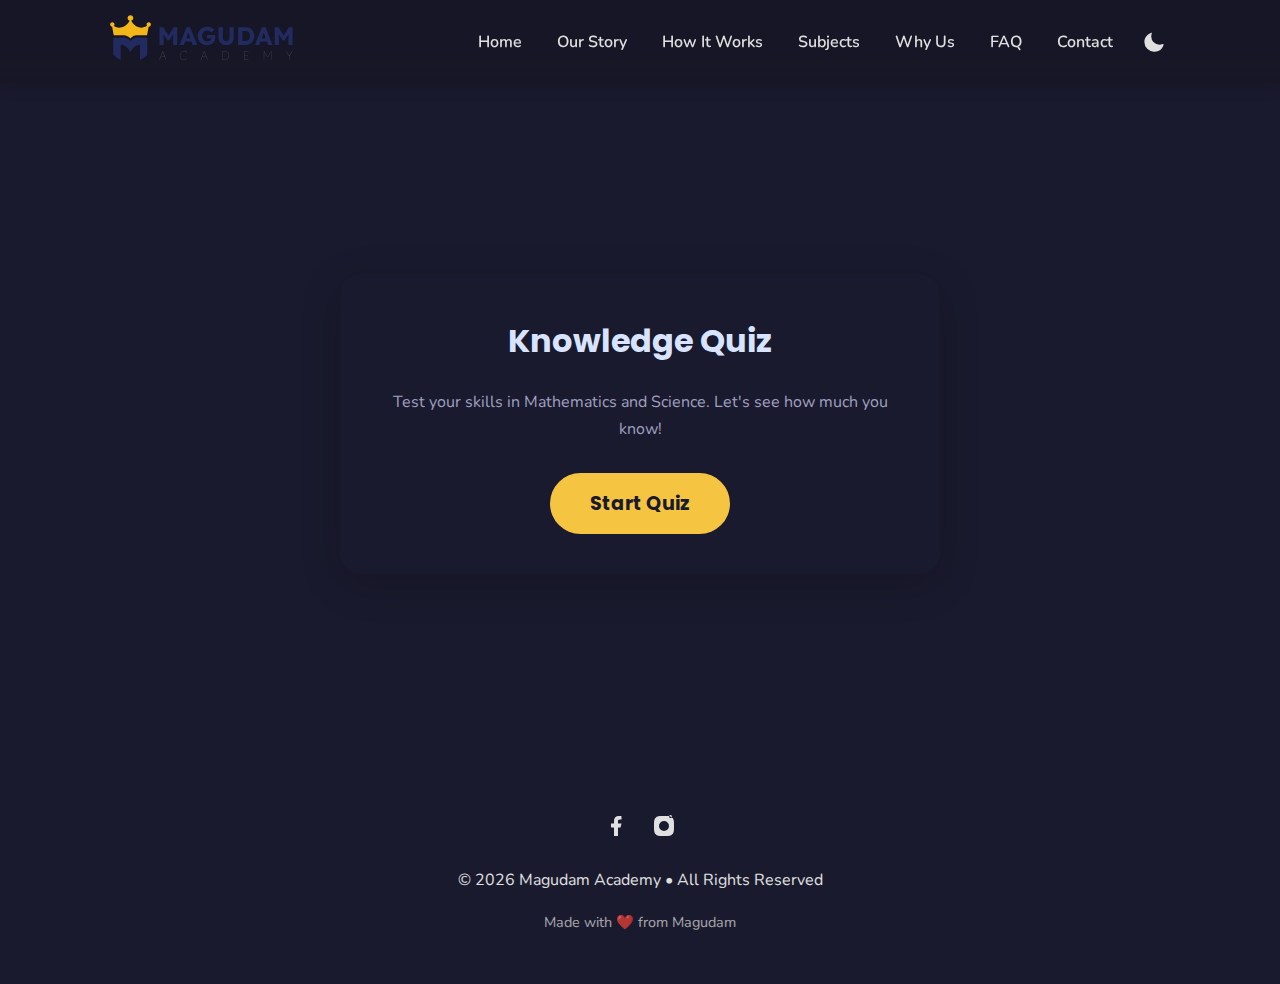
<file: quiz.html>
<!DOCTYPE html>
<html lang="en">
<head>
    <meta charset="UTF-8">
    <meta name="viewport" content="width=device-width, initial-scale=1.0">

    <title>Magudam Academy - Knowledge Quiz</title>
    <meta name="description" content="Test your knowledge with the Magudam Academy's fun and interactive quiz for Maths and Science. See your score instantly!">
    <meta name="robots" content="noindex, follow">
    
    <!-- Favicon -->
    <link rel="icon" href="data:image/svg+xml,%3Csvg xmlns='http://www.w3.org/2000/svg' viewBox='0 0 220 63'%3E%3Cstyle%3E.st0%7Bfill:%23222B60%7D.st1%7Bfill:%23F3B61A%7D.st2%7Bfill:%23808184%7D%3C/style%3E%3Cg%3E%3Cg%3E%3Cpath class='st0' d='M51 31.3l-13.7-.1c0 0-4.7.2-8.6 5.1-3.9-4.9-9.5-5.1-9.5-5.1L5.6 31.3c-.8.2-.7 1 .7 1v22.6c3 2.8 6.4 5.1 10.2 6.7l-.1-19.8c.2-1 2.6-.6 2.6-.6 6 .7 10.8 9.6 11.1 9.5.1 0 .1-.1.1-.1.7-1.1 4.6-8.7 10.2-9.4 0 0 2.4-.3 2.6.6l0 19.8c0 0-.1 0 0 0 3.7-1.4 7.2-4.1 10.1-6.6V32.3c0 0 .1-.8-.7-.9z'/%3E%3Cpath class='st1' d='M51.3 15.1c-.9.7-5.4 3.6-11.2 2-6.1-1.7-9.7-7.5-10.5-9-.3.1-.7.2-1.1.2s-.8-.1-1.1-.2c-.8 1.5-4.4 7.3-10.5 9-5.5 1.5-9.9-1.1-11-1.9-.5.5-1.2.9-2 1a.5.5 0 01-.4 0c.3 1.7 1.9 10.9 2.1 11.3.2.5.5.6.5.6h14.1c3.5.3 7.6 3.6 7.6 3.6l.8.6s3.5-3.7 7.9-4.2l14.5 0s.3-.1.5-.6c.2-.5 1.8-9.4 2.1-11.3-.1-1.2-.9-1.6-1.4-2.3z'/%3E%3Cpath class='st1' d='M29.6 8.1c1.6-.5 2.8-2 2.8-3.8 0-2.1-1.8-3.9-3.9-3.9-2.2 0-3.9 1.8-3.9 3.9 0 1.8 1.2 3.3 2.8 3.7.3.1.7.2 1.1.2s.8-.1 1.1-.2z'/%3E%3Cpath class='st1' d='M53.7 10.2c-1.6 0-3 1.3-3 3 0 .7.3 1.3.7 1.8.5.7 1.3 1.1 2.2 1.2.1 0 .2 0 .2 0 .1 0 .2 0 .3 0 .8 0 1.5-.4 2-1 .5-.5.8-1.2.8-2 0-1.6-1.4-3-3-3z'/%3E%3Cpath class='st1' d='M3.9 16.2c.8 0 1.5-.4 2-1 .1 0 .1-.1.1-.1.4-.5.7-1.2.7-2 0-1.6-1.4-3-3-3s-3 1.4-3 3c0 1.6 1.2 2.9 2.8 3 .1 0 .1 0 .2 0 .1 0 .1 0 .2 0z'/%3E%3C/g%3E%3Cg%3E%3Cpath class='st0' d='M83.1 16.8l5.8 22.1h-2.8l-3.5-13.5-6.1 14.3-6.1-14.5-3.5 13.6h-2.9l5.8-22.1 6.7 15.8 6.6-15.8zM99.3 16.8l10 22.1h-3l-2.5-5.4h-9l-2.5 5.4h-3L99.3 16.8zm0 6.6l-3.4 7.6h6.8l-3.4-7.6zM130.9 21l-2.1 2.1c-2.2-2.1-4.7-3.2-7.5-3.2-2.5 0-4.6.8-6.2 2.4-1.7 1.6-2.5 3.6-2.5 6s.8 4 2.4 5.7 3.8 2.5 6.6 2.5c4.3 0 6.9-1.8 8-5.5h-5.7v-2.9h9.1c0 1.5-.1 2.6-.3 3.5-.2.8-.6 1.8-1.2 2.8-.6 1.1-1.4 2-2.4 2.8-1.1.8-2.1 1.4-3.3 1.8-1.1.3-2.5.5-4.1.5-3.7 0-6.6-1.1-8.8-3.4s-3.3-4.9-3.3-7.9c0-3.1 1.1-5.8 3.4-8s4.9-3.3 8.1-3.3c1.9 0 3.6.3 5.1.8 1.6.6 3.2 1.7 4.8 3.3zM136.1 17.7h2.9v13c0 2 .5 3.4 1.4 4.5.9 1 2.2 1.6 3.9 1.6 1.7 0 3-.5 3.9-1.5.9-1 1.4-2.3 1.4-4.1V17.7h2.9v13.3c0 2.6-.7 4.7-2.2 6.2-1.5 1.6-3.5 2.3-5.9 2.3-2.5 0-4.5-.8-6.1-2.4-1.5-1.6-2.3-3.9-2.3-7V17.7zM156.4 17.6h5.1c4.1 0 7.1 1.1 9.1 3.2s3 4.6 3 7.4c0 2.8-1 5.2-3.1 7.4-2 2.1-5 3.2-9 3.2h-5.2V17.6zm2.9 2.8v15.6h.2c2.1 0 3.8 0 4.8-.3s2.1-.6 3.1-1.3c1-.6 1.7-1.5 2.3-2.6.6-1.1.9-2.3.9-3.6 0-1.6-.5-3.1-1.4-4.4-.9-1.3-2-2.2-3.3-2.7s-3-.7-5.2-.7h-1.4zM183.7 16.8l10 22.1h-3l-2.5-5.4h-9l-2.5 5.4h-3l10-22.1zm0 6.6l-3.4 7.6h6.8l-3.4-7.6zM213.4 16.8l5.8 22.1h-2.8l-3.5-13.5-6.1 14.3-6-14.4-3.6 13.6h-2.8l5.8-22.1 6.6 15.8 6.7-15.8z'/%3E%3Cg class='st2'%3E%3Cpath d='M83.5 54.7l-1.3-2.5h-4.2l-1.3 2.5H75l4.2-8.2h1.2l4.2 8.2h-1.1zm-1.7-3.5l-1.2-2.4-.5-1.2c-.2.4-.3.9-.5 1.2l-1.2 2.5h3.4zM101 47.3c-1.1 0-2 .3-2.7.9-.7.6-1 1.4-1 2.4s.3 1.9 1 2.4c.6.6 1.5.9 2.7.9.8 0 1.6-.1 2.6-.3v.9c-.4.1-.9.2-1.3.2-.4.1-.9.1-1.4.1-1.6 0-2.8-.4-3.6-1.1-.9-.7-1.3-1.8-1.3-3.1 0-.9.2-1.6.6-2.2.4-.6 1-1.1 1.8-1.5.8-.3 1.7-.5 2.7-.5 1.2 0 2.1.2 3 .5l-.6.8c-.8-.2-1.6-.4-2.4-.4zM122.8 54.7l-1.3-2.5h-4.2l-1.3 2.5h-1.3l4.2-8.2h1.2l4.2 8.2h-1.2zm-1.7-3.5l-1.2-2.4-.5-1.2c-.2.4-.3.9-.5 1.2l-1.2 2.5h3.4zM144.4 50.5c0 1.4-.5 2.4-1.4 3.1-1 .7-2.4 1.1-4.2 1.1h-3V46.5h3.3c1.7 0 3 .4 3.9 1C144 48.2 144.4 49.2 144.4 50.5zm-1.4 0c0-1-.3-1.8-1-2.4-.7-.5-1.7-.8-3-.8h-1.8v6.4h1.4c2.9 0 4.4-1.1 4.4-3.2zM163 54.7h-6V46.5h6v.9h-4.6v2.5h4.3v.9h-4.3v2.9h4.6v.9zM180.2 54.7l-3.5-7.2h-.1c.1.6.1 1.3.1 2.2v5h-1.2V46.5h2l3.3 6.7h.1l3.3-6.7h2v8.2h-1.4v-5c0-.6 0-1.3.1-2.1h-.1l-3.6 7.1h-1.8zM202.1 50.5l2.8-4h1.4l-3.6 5v3.1h-1.3v-3.1l-3.6-5h1.5l2.8 4z'/%3E%3C/g%3E%3C/g%3E%3C/g%3E%3C/svg%3E">
    <link rel="apple-touch-icon" href="data:image/svg+xml,%3Csvg xmlns='http://www.w3.org/2000/svg' viewBox='0 0 220 63'%3E%3Cstyle%3E.st0%7Bfill:%23222B60%7D.st1%7Bfill:%23F3B61A%7D.st2%7Bfill:%23808184%7D%3C/style%3E%3Cg%3E%3Cg%3E%3Cpath class='st0' d='M51 31.3l-13.7-.1c0 0-4.7.2-8.6 5.1-3.9-4.9-9.5-5.1-9.5-5.1L5.6 31.3c-.8.2-.7 1 .7 1v22.6c3 2.8 6.4 5.1 10.2 6.7l-.1-19.8c.2-1 2.6-.6 2.6-.6 6 .7 10.8 9.6 11.1 9.5.1 0 .1-.1.1-.1.7-1.1 4.6-8.7 10.2-9.4 0 0 2.4-.3 2.6.6l0 19.8c0 0-.1 0 0 0 3.7-1.4 7.2-4.1 10.1-6.6V32.3c0 0 .1-.8-.7-.9z'/%3E%3Cpath class='st1' d='M51.3 15.1c-.9.7-5.4 3.6-11.2 2-6.1-1.7-9.7-7.5-10.5-9-.3.1-.7.2-1.1.2s-.8-.1-1.1-.2c-.8 1.5-4.4 7.3-10.5 9-5.5 1.5-9.9-1.1-11-1.9-.5.5-1.2.9-2 1a.5.5 0 01-.4 0c.3 1.7 1.9 10.9 2.1 11.3.2.5.5.6.5.6h14.1c3.5.3 7.6 3.6 7.6 3.6l.8.6s3.5-3.7 7.9-4.2l14.5 0s.3-.1.5-.6c.2-.5 1.8-9.4 2.1-11.3-.1-1.2-.9-1.6-1.4-2.3z'/%3E%3Cpath class='st1' d='M29.6 8.1c1.6-.5 2.8-2 2.8-3.8 0-2.1-1.8-3.9-3.9-3.9-2.2 0-3.9 1.8-3.9 3.9 0 1.8 1.2 3.3 2.8 3.7.3.1.7.2 1.1.2s.8-.1 1.1-.2z'/%3E%3Cpath class='st1' d='M53.7 10.2c-1.6 0-3 1.3-3 3 0 .7.3 1.3.7 1.8.5.7 1.3 1.1 2.2 1.2.1 0 .2 0 .2 0 .1 0 .2 0 .3 0 .8 0 1.5-.4 2-1 .5-.5.8-1.2.8-2 0-1.6-1.4-3-3-3z'/%3E%3Cpath class='st1' d='M3.9 16.2c.8 0 1.5-.4 2-1 .1 0 .1-.1.1-.1.4-.5.7-1.2.7-2 0-1.6-1.4-3-3-3s-3 1.4-3 3c0 1.6 1.2 2.9 2.8 3 .1 0 .1 0 .2 0 .1 0 .1 0 .2 0z'/%3E%3C/g%3E%3Cg%3E%3Cpath class='st0' d='M83.1 16.8l5.8 22.1h-2.8l-3.5-13.5-6.1 14.3-6.1-14.5-3.5 13.6h-2.9l5.8-22.1 6.7 15.8 6.6-15.8zM99.3 16.8l10 22.1h-3l-2.5-5.4h-9l-2.5 5.4h-3L99.3 16.8zm0 6.6l-3.4 7.6h6.8l-3.4-7.6zM130.9 21l-2.1 2.1c-2.2-2.1-4.7-3.2-7.5-3.2-2.5 0-4.6.8-6.2 2.4-1.7 1.6-2.5 3.6-2.5 6s.8 4 2.4 5.7 3.8 2.5 6.6 2.5c4.3 0 6.9-1.8 8-5.5h-5.7v-2.9h9.1c0 1.5-.1 2.6-.3 3.5-.2.8-.6 1.8-1.2 2.8-.6 1.1-1.4 2-2.4 2.8-1.1.8-2.1 1.4-3.3 1.8-1.1.3-2.5.5-4.1.5-3.7 0-6.6-1.1-8.8-3.4s-3.3-4.9-3.3-7.9c0-3.1 1.1-5.8 3.4-8s4.9-3.3 8.1-3.3c1.9 0 3.6.3 5.1.8 1.6.6 3.2 1.7 4.8 3.3zM136.1 17.7h2.9v13c0 2 .5 3.4 1.4 4.5.9 1 2.2 1.6 3.9 1.6 1.7 0 3-.5 3.9-1.5.9-1 1.4-2.3 1.4-4.1V17.7h2.9v13.3c0 2.6-.7 4.7-2.2 6.2-1.5 1.6-3.5 2.3-5.9 2.3-2.5 0-4.5-.8-6.1-2.4-1.5-1.6-2.3-3.9-2.3-7V17.7zM156.4 17.6h5.1c4.1 0 7.1 1.1 9.1 3.2s3 4.6 3 7.4c0 2.8-1 5.2-3.1 7.4-2 2.1-5 3.2-9 3.2h-5.2V17.6zm2.9 2.8v15.6h.2c2.1 0 3.8 0 4.8-.3s2.1-.6 3.1-1.3c1-.6 1.7-1.5 2.3-2.6.6-1.1.9-2.3.9-3.6 0-1.6-.5-3.1-1.4-4.4-.9-1.3-2-2.2-3.3-2.7s-3-.7-5.2-.7h-1.4zM183.7 16.8l10 22.1h-3l-2.5-5.4h-9l-2.5 5.4h-3l10-22.1zm0 6.6l-3.4 7.6h6.8l-3.4-7.6zM213.4 16.8l5.8 22.1h-2.8l-3.5-13.5-6.1 14.3-6-14.4-3.6 13.6h-2.8l5.8-22.1 6.6 15.8 6.7-15.8z'/%3E%3Cg class='st2'%3E%3Cpath d='M83.5 54.7l-1.3-2.5h-4.2l-1.3 2.5H75l4.2-8.2h1.2l4.2 8.2h-1.1zm-1.7-3.5l-1.2-2.4-.5-1.2c-.2.4-.3.9-.5 1.2l-1.2 2.5h3.4zM101 47.3c-1.1 0-2 .3-2.7.9-.7.6-1 1.4-1 2.4s.3 1.9 1 2.4c.6.6 1.5.9 2.7.9.8 0 1.6-.1 2.6-.3v.9c-.4.1-.9.2-1.3.2-.4.1-.9.1-1.4.1-1.6 0-2.8-.4-3.6-1.1-.9-.7-1.3-1.8-1.3-3.1 0-.9.2-1.6.6-2.2.4-.6 1-1.1 1.8-1.5.8-.3 1.7-.5 2.7-.5 1.2 0 2.1.2 3 .5l-.6.8c-.8-.2-1.6-.4-2.4-.4zM122.8 54.7l-1.3-2.5h-4.2l-1.3 2.5h-1.3l4.2-8.2h1.2l4.2 8.2h-1.2zm-1.7-3.5l-1.2-2.4-.5-1.2c-.2.4-.3.9-.5 1.2l-1.2 2.5h3.4zM144.4 50.5c0 1.4-.5 2.4-1.4 3.1-1 .7-2.4 1.1-4.2 1.1h-3V46.5h3.3c1.7 0 3 .4 3.9 1C144 48.2 144.4 49.2 144.4 50.5zm-1.4 0c0-1-.3-1.8-1-2.4-.7-.5-1.7-.8-3-.8h-1.8v6.4h1.4c2.9 0 4.4-1.1 4.4-3.2zM163 54.7h-6V46.5h6v.9h-4.6v2.5h4.3v.9h-4.3v2.9h4.6v.9zM180.2 54.7l-3.5-7.2h-.1c.1.6.1 1.3.1 2.2v5h-1.2V46.5h2l3.3 6.7h.1l3.3-6.7h2v8.2h-1.4v-5c0-.6 0-1.3.1-2.1h-.1l-3.6 7.1h-1.8zM202.1 50.5l2.8-4h1.4l-3.6 5v3.1h-1.3v-3.1l-3.6-5h1.5l2.8 4z'/%3E%3C/g%3E%3C/g%3E%3C/g%3E%3C/svg%3E">
    
    <link rel="preconnect" href="https://fonts.googleapis.com">
    <link rel="preconnect" href="https://fonts.gstatic.com" crossorigin>
    <link href="https://fonts.googleapis.com/css2?family=Lexend:wght@700;800&family=Nunito:wght@400;600;700&family=Poppins:wght@600;700&display=swap" rel="stylesheet">

    <style>
        :root {
            --primary-color: #0a2463;
            --secondary-color: #f4b71a;
            --accent-color: #e0f7fa;
            --white: #FFFFFF;
            --dark-text: #2c3e50;
            --light-text: #5a6a7a;
            --bg-light: #f9fafb;
            --bg-lighter: #ffffff;
            --border-color: #e8e8e8;
            --shadow-color: rgba(0,0,0,0.08);
            --font-display: 'Lexend', sans-serif;
            --font-heading: 'Poppins', sans-serif;
            --font-body: 'Nunito', sans-serif;
            --transition-speed: 0.4s;
            --correct-color: #28a745;
            --incorrect-color: #dc3545;
        }

        html.dark-theme {
            --primary-color: #d8e4ff;
            --secondary-color: #f5c542;
            --accent-color: #023850;
            --white: #1a1a2e;
            --dark-text: #e0e0e0;
            --light-text: #a0a0c0;
            --bg-light: #161625;
            --bg-lighter: #1a1a2e;
            --border-color: #2a2a45;
            --shadow-color: rgba(0,0,0,0.2);
            --correct-color: #20c997;
            --incorrect-color: #f06574;
        }

        *, *::before, *::after {
            box-sizing: border-box;
            margin: 0;
            padding: 0;
        }

        html {
            scroll-padding-top: 70px; /* Header height */
        }

        body {
            font-family: var(--font-body);
            color: var(--dark-text);
            line-height: 1.7;
            background-color: var(--bg-lighter);
            overflow-x: hidden;
            transition: background-color var(--transition-speed), color var(--transition-speed);
        }
        
        .container {
            max-width: 1100px;
            margin: 0 auto;
            padding: 0 20px;
        }

        /* Header */
        .header {
            position: sticky;
            top: 0;
            left: 0;
            width: 100%;
            padding: 15px 0;
            z-index: 1000;
            transition: background-color 0.4s ease, box-shadow 0.4s ease;
            background-color: rgba(255, 255, 255, 0.85);
            backdrop-filter: blur(10px);
            -webkit-backdrop-filter: blur(10px);
            box-shadow: 0 2px 15px var(--shadow-color);
        }
        html.dark-theme .header {
             background-color: rgba(22, 22, 37, 0.85);
        }
        .navbar { display: flex; justify-content: space-between; align-items: center; }
        .nav-right { display: flex; align-items: center; gap: 25px; }
        .logo img { height: 45px; width: auto; }
        .nav-menu { list-style: none; }
        .nav-item a { text-decoration: none; color: var(--dark-text); font-weight: 600; font-size: 1rem; position: relative; transition: color 0.3s; }
        .nav-item a:hover { color: var(--secondary-color); }
        .hamburger { display: none; cursor: pointer; }
        .bar { display: block; width: 22px; height: 2px; margin: 5px auto; background-color: var(--dark-text); transition: all 0.3s ease-in-out; }
        #theme-toggle-btn { background: none; border: none; cursor: pointer; padding: 5px; color: var(--dark-text); display: flex; align-items: center; justify-content: center; }
        #theme-toggle-btn svg { width: 22px; height: 22px; }
        html:not(.dark-theme) .icon-moon { display: none; }
        html.dark-theme .icon-sun { display: none; }
        
        .quiz-section {
            display: flex;
            justify-content: center;
            align-items: center;
            min-height: calc(100vh - 75px - 145px); /* vh - header - footer */
            padding: 40px 20px;
            background: linear-gradient(135deg, #d4eaf7, #fff9e6);
        }
        html.dark-theme .quiz-section {
            background: #1a1a2e;
        }

        .quiz-container {
            background-color: var(--bg-lighter);
            border-radius: 20px;
            box-shadow: 0 10px 40px var(--shadow-color);
            width: 100%;
            max-width: 600px;
            padding: 40px;
            text-align: center;
        }

        .quiz-container h1, .quiz-container h2 {
            font-family: var(--font-heading);
            color: var(--primary-color);
            margin-bottom: 20px;
        }
        .quiz-container p {
            color: var(--light-text);
            margin-bottom: 30px;
        }

        #question-container {
            text-align: left;
        }

        #question-text {
            font-size: 1.4rem;
            font-weight: 600;
            margin-bottom: 30px;
        }

        #answer-buttons {
            display: grid;
            gap: 15px;
        }

        .btn {
            font-family: var(--font-body);
            font-weight: 600;
            font-size: 1rem;
            border-radius: 12px;
            padding: 15px;
            border: 2px solid var(--border-color);
            background-color: var(--bg-lighter);
            color: var(--dark-text);
            cursor: pointer;
            transition: all 0.3s ease;
            text-align: left;
        }
        .btn:hover:not([disabled]) {
            border-color: var(--secondary-color);
            background-color: var(--accent-color);
            transform: translateY(-2px);
        }
        .btn.correct {
            background-color: var(--correct-color);
            border-color: var(--correct-color);
            color: white;
        }
        .btn.wrong {
            background-color: var(--incorrect-color);
            border-color: var(--incorrect-color);
            color: white;
        }
        .btn:disabled {
            cursor: not-allowed;
            opacity: 0.7;
        }

        .controls {
            display: flex;
            justify-content: center;
            margin-top: 30px;
        }

        .cta-button {
            display: inline-block;
            background-color: var(--secondary-color);
            color: var(--primary-color);
            padding: 16px 40px;
            border-radius: 50px;
            text-decoration: none;
            font-family: var(--font-heading);
            font-size: 1.2rem;
            font-weight: 700;
            border: none;
            cursor: pointer;
            transition: transform 0.3s ease, box-shadow 0.3s ease;
        }
        html.dark-theme .cta-button { color: var(--bg-lighter); }
        .cta-button:hover {
            transform: translateY(-5px) scale(1.05);
        }

        .hide {
            display: none;
        }

        #score-text {
            font-size: 1.8rem;
            margin-bottom: 10px;
        }

        /* Footer */
        .footer { padding: 50px 0; background-color: var(--primary-color); color: var(--white); text-align: center; }
        html.dark-theme .footer { background-color: var(--white); color: var(--dark-text); }
        .social-links { margin-bottom: 20px; }
        .social-links a { color: var(--white); margin: 0 10px; text-decoration: none; transition: color 0.3s; display: inline-block; }
        .social-links a svg { width: 24px; height: 24px; }
        html.dark-theme .social-links a { color: var(--dark-text); }
        .social-links a:hover { color: var(--secondary-color); }
        .made-with-love { margin-top: 15px; font-size: 0.9rem; opacity: 0.7; }

        @media (min-width: 769px) {
            .nav-menu { display: flex; flex-direction: row; gap: 35px; }
        }

        @media (max-width: 768px) {
             .nav-menu {
                position: fixed;
                left: -100%; top: 0;
                display: flex;
                flex-direction: column; 
                justify-content: center;
                align-items: flex-start;
                background-color: var(--primary-color);
                width: 100%; height: 100vh;
                transition: left 0.4s cubic-bezier(0.77, 0, 0.175, 1);
                gap: 15px;
                padding: 0 40px;
            }
            html.dark-theme .nav-menu { background-color: var(--white); }
            .nav-menu.active { left: 0; }
            .nav-item a { color: var(--white); font-size: 1.4rem; font-weight: 700; }
            html.dark-theme .nav-item a { color: var(--dark-text); }
            .nav-right { gap: 15px; }
            .hamburger { display: block; z-index: 1001; }
            .hamburger.active .bar { background-color: var(--white); }
            html.dark-theme .hamburger.active .bar { background-color: var(--dark-text); }
            .hamburger.active .bar:nth-child(2) { opacity: 0; }
            .hamburger.active .bar:nth-child(1) { transform: translateY(7px) rotate(45deg); }
            .hamburger.active .bar:nth-child(3) { transform: translateY(-7px) rotate(-45deg); }
            .quiz-container { padding: 30px 25px; }
        }

    </style>
</head>
<body>

    <header class="header">
        <nav class="navbar container">
            <a href="index.html" class="logo"><img src="./assets/images/magudam-logo.svg" alt="Magudam Academy"/></a>
            <div class="nav-right">
                <ul class="nav-menu">
                    <li class="nav-item"><a href="index.html#hero">Home</a></li>
                    <li class="nav-item"><a href="index.html#about">Our Story</a></li>                    
                    <li class="nav-item"><a href="index.html#how-it-works">How It Works</a></li>
                    <li class="nav-item"><a href="index.html#subjects">Subjects</a></li>
                    <li class="nav-item"><a href="index.html#why-us">Why Us</a></li>
                    <li class="nav-item"><a href="index.html#faq">FAQ</a></li>
                    <li class="nav-item"><a href="index.html#contact">Contact</a></li>
                </ul>
                <button id="theme-toggle-btn" aria-label="Toggle dark mode">
                    <svg class="icon-sun" xmlns="http://www.w3.org/2000/svg" viewBox="0 0 24 24" fill="currentColor"><path d="M12 2.25a.75.75 0 0 1 .75.75v2.25a.75.75 0 0 1-1.5 0V3a.75.75 0 0 1 .75-.75ZM7.5 12a4.5 4.5 0 1 1 9 0 4.5 4.5 0 0 1-9 0ZM12 19.5a.75.75 0 0 1 .75.75v2.25a.75.75 0 0 1-1.5 0v-2.25a.75.75 0 0 1 .75-.75ZM4.5 12a.75.75 0 0 1 .75-.75h2.25a.75.75 0 0 1 0 1.5H5.25a.75.75 0 0 1-.75-.75ZM17.25 12a.75.75 0 0 1 .75-.75h2.25a.75.75 0 0 1 0 1.5H18a.75.75 0 0 1-.75-.75ZM6.31 6.31a.75.75 0 0 1 0 1.06l-1.591 1.59a.75.75 0 1 1-1.06-1.06l1.59-1.59a.75.75 0 0 1 1.06 0ZM17.69 17.69a.75.75 0 0 1 0 1.06l-1.59 1.591a.75.75 0 1 1-1.061-1.06l1.59-1.591a.75.75 0 0 1 1.06 0ZM19.071 6.31a.75.75 0 0 1 1.06 0l1.59 1.591a.75.75 0 1 1-1.06 1.06l-1.59-1.59a.75.75 0 0 1 0-1.06ZM4.93 17.69a.75.75 0 0 1 1.06 0l1.59 1.59a.75.75 0 0 1-1.06 1.061l-1.591-1.59a.75.75 0 0 1 0-1.06Z"/></svg>
                    <svg class="icon-moon" xmlns="http://www.w3.org/2000/svg" viewBox="0 0 24 24" fill="currentColor"><path fill-rule="evenodd" d="M9.528 1.718a.75.75 0 0 1 .162.819A8.97 8.97 0 0 0 9 6a9 9 0 0 0 9 9 8.97 8.97 0 0 0 3.463-.69.75.75 0 0 1 .981.981A10.503 10.503 0 0 1 12 22.5a10.5 10.5 0 0 1-10.5-10.5c0-4.308 2.54-8.024 6.33-9.662a.75.75 0 0 1 .819.162Z" clip-rule="evenodd" /></svg>
                </button>
                <div class="hamburger">
                    <span class="bar"></span>
                    <span class="bar"></span>
                    <span class="bar"></span>
                </div>
            </div>
        </nav>
    </header>

    <main>
        <section class="quiz-section">
            <div class="quiz-container">
                <!-- Start Screen -->
                <div id="start-screen">
                    <h1>Knowledge Quiz</h1>
                    <p>Test your skills in Mathematics and Science. Let's see how much you know!</p>
                    <button id="start-btn" class="cta-button">Start Quiz</button>
                </div>

                <!-- Quiz Screen -->
                <div id="quiz-screen" class="hide">
                    <div id="question-container">
                        <h2 id="question-text">Question goes here</h2>
                        <div id="answer-buttons">
                            <!-- Buttons will be generated by JS -->
                        </div>
                    </div>
                    <div class="controls">
                        <button id="next-btn" class="cta-button hide">Next</button>
                    </div>
                </div>

                <!-- Results Screen -->
                <div id="results-screen" class="hide">
                    <h1>Quiz Complete!</h1>
                    <h2 id="score-text">Your Score: 0 / 0</h2>
                    <p id="results-message">Great job! Keep learning and growing.</p>
                    <button id="restart-btn" class="cta-button">Try Again</button>
                </div>
            </div>
        </section>
    </main>

  <footer class="footer">
        <div class="container">
            <div class="social-links">
                <a href="hhttps://www.facebook.com/share/1A1JCXxHBM/" aria-label="Facebook"><svg xmlns="http://www.w3.org/2000/svg" viewBox="0 0 24 24" fill="currentColor"><path d="M14 13.5h2.5l1-4H14v-2c0-1.03 0-2 2-2h1.5V2.14c-.326-.043-1.557-.14-2.857-.14C11.928 2 10 3.657 10 6.7v2.8H7v4h3V22h4v-8.5Z"/></svg></a>
                <a href="https://www.instagram.com/magudamacademy/" aria-label="Instagram"><svg xmlns="http://www.w3.org/2000/svg" viewBox="0 0 24 24" fill="currentColor"><path d="M12 2c2.717 0 3.056.01 4.122.06 1.065.05 1.79.217 2.428.465.66.254 1.216.598 1.772 1.153a4.908 4.908 0 0 1 1.153 1.772c.247.637.415 1.363.465 2.428.047 1.066.06 1.405.06 4.122s-.013 3.056-.06 4.122c-.05 1.065-.218 1.79-.465 2.428a4.883 4.883 0 0 1-1.153 1.772 4.915 4.915 0 0 1-1.772 1.153c-.637.247-1.363.415-2.428.465-1.066.047-1.405.06-4.122.06s-3.056-.013-4.122-.06c-1.065-.05-1.79-.218-2.428-.465a4.89 4.89 0 0 1-1.772-1.153 4.904 4.904 0 0 1-1.153-1.772c-.248-.637-.415-1.363-.465-2.428C2.013 15.056 2 14.717 2 12s.013-3.056.06-4.122c.05-1.066.217-1.79.465-2.428a4.88 4.88 0 0 1 1.153-1.772A4.905 4.905 0 0 1 5.45 2.525c.638-.248 1.362-.415 2.428-.465C8.944 2.013 9.283 2 12 2Zm0 5a5 5 0 1 0 0 10 5 5 0 0 0 0-10Zm6.5-3a1.5 1.5 0 1 0 0-3 1.5 1.5 0 0 0 0 3Z"/></svg></a>
            </div>
            <p class="copyright">&copy; <span id="current-year"></span> Magudam Academy • All Rights Reserved</p>
            <p class="made-with-love">Made with ❤️ from Magudam</p>
          
        </div>
    </footer>
    
    <script>
        document.addEventListener('DOMContentLoaded', () => {
            // --- Theme Switcher Logic (copied from index.js) ---
            const themeToggleBtn = document.getElementById('theme-toggle-btn');
            const htmlEl = document.documentElement;

            const setTheme = (theme) => {
                if (theme === 'dark') {
                    htmlEl.classList.add('dark-theme');
                } else {
                    htmlEl.classList.remove('dark-theme');
                }
                localStorage.setItem('theme', theme);
            };

            const savedTheme = localStorage.getItem('theme');
            setTheme(savedTheme || 'light'); // Default to light on quiz page

            if (themeToggleBtn) {
                themeToggleBtn.addEventListener('click', () => {
                    if (htmlEl.classList.contains('dark-theme')) {
                        setTheme('light');
                    } else {
                        setTheme('dark');
                    }
                });
            }
             // --- Footer Year ---
            const yearSpan = document.getElementById('current-year');
            if (yearSpan) {
                yearSpan.textContent = new Date().getFullYear();
            }

            // --- Quiz Logic ---
            const startButton = document.getElementById('start-btn');
            const nextButton = document.getElementById('next-btn');
            const restartButton = document.getElementById('restart-btn');

            const startScreen = document.getElementById('start-screen');
            const quizScreen = document.getElementById('quiz-screen');
            const resultsScreen = document.getElementById('results-screen');
            
            const questionTextElement = document.getElementById('question-text');
            const answerButtonsElement = document.getElementById('answer-buttons');
            const scoreTextElement = document.getElementById('score-text');
            const resultsMessageElement = document.getElementById('results-message');

            let shuffledQuestions, currentQuestionIndex, score;

            const questions = [
                {
                    question: 'If a triangle has angles 45°, 45°, and 90°, what type of triangle is it?',
                    answers: [
                        { text: 'Equilateral', correct: false },
                        { text: 'Isosceles Right Triangle', correct: true },
                        { text: 'Scalene', correct: false },
                        { text: 'Obtuse', correct: false }
                    ]
                },
                {
                    question: 'What is the powerhouse of the cell?',
                    answers: [
                        { text: 'Nucleus', correct: false },
                        { text: 'Ribosome', correct: false },
                        { text: 'Mitochondria', correct: true },
                        { text: 'Cell Wall', correct: false }
                    ]
                },
                {
                    question: 'Solve for x: 3x + 7 = 22',
                    answers: [
                        { text: 'x = 3', correct: false },
                        { text: 'x = 5', correct: true },
                        { text: 'x = 7', correct: false },
                        { text: 'x = 9.67', correct: false }
                    ]
                },
                 {
                    question: 'Which planet is known as the Red Planet?',
                    answers: [
                        { text: 'Venus', correct: false },
                        { text: 'Jupiter', correct: false },
                        { text: 'Mars', correct: true },
                        { text: 'Saturn', correct: false }
                    ]
                },
                {
                    question: 'What is the chemical symbol for water?',
                    answers: [
                        { text: 'O2', correct: false },
                        { text: 'CO2', correct: false },
                        { text: 'H2O', correct: true },
                        { text: 'NaCl', correct: false }
                    ]
                }
            ];

            const startGame = () => {
                startScreen.classList.add('hide');
                resultsScreen.classList.add('hide');
                quizScreen.classList.remove('hide');
                
                shuffledQuestions = questions.sort(() => Math.random() - 0.5);
                currentQuestionIndex = 0;
                score = 0;
                setNextQuestion();
            };

            const setNextQuestion = () => {
                resetState();
                showQuestion(shuffledQuestions[currentQuestionIndex]);
            };

            const showQuestion = (question) => {
                questionTextElement.innerText = question.question;
                question.answers.forEach(answer => {
                    const button = document.createElement('button');
                    button.innerText = answer.text;
                    button.classList.add('btn');
                    if (answer.correct) {
                        button.dataset.correct = answer.correct;
                    }
                    button.addEventListener('click', selectAnswer);
                    answerButtonsElement.appendChild(button);
                });
            };

            const resetState = () => {
                nextButton.classList.add('hide');
                while (answerButtonsElement.firstChild) {
                    answerButtonsElement.removeChild(answerButtonsElement.firstChild);
                }
            };
            
            const selectAnswer = (e) => {
                const selectedButton = e.target;
                const correct = selectedButton.dataset.correct === "true";
                if (correct) {
                    score++;
                }
                
                Array.from(answerButtonsElement.children).forEach(button => {
                    setStatusClass(button, button.dataset.correct);
                    button.disabled = true; // Disable all buttons after one is clicked
                });

                if (shuffledQuestions.length > currentQuestionIndex + 1) {
                    nextButton.classList.remove('hide');
                } else {
                    showResults();
                }
            };
            
            const setStatusClass = (element, correct) => {
                if (correct) {
                    element.classList.add('correct');
                } else {
                    element.classList.add('wrong');
                }
            };

            const showResults = () => {
                 setTimeout(() => { // Small delay for better UX
                    quizScreen.classList.add('hide');
                    resultsScreen.classList.remove('hide');
                    scoreTextElement.innerText = `Your Score: ${score} / ${questions.length}`;

                    const percentage = (score / questions.length) * 100;
                    if (percentage === 100) {
                        resultsMessageElement.innerText = "Perfect score! You're a genius!";
                    } else if (percentage >= 75) {
                        resultsMessageElement.innerText = "Excellent work! You really know your stuff.";
                    } else if (percentage >= 50) {
                         resultsMessageElement.innerText = "Good job! A little more practice and you'll be an expert.";
                    } else {
                         resultsMessageElement.innerText = "Keep trying! Every attempt is a step towards learning.";
                    }
                }, 1000);
            };

            startButton.addEventListener('click', startGame);
            nextButton.addEventListener('click', () => {
                currentQuestionIndex++;
                setNextQuestion();
            });
            restartButton.addEventListener('click', startGame);
        });
    </script>
</body>
</html>
</file>
